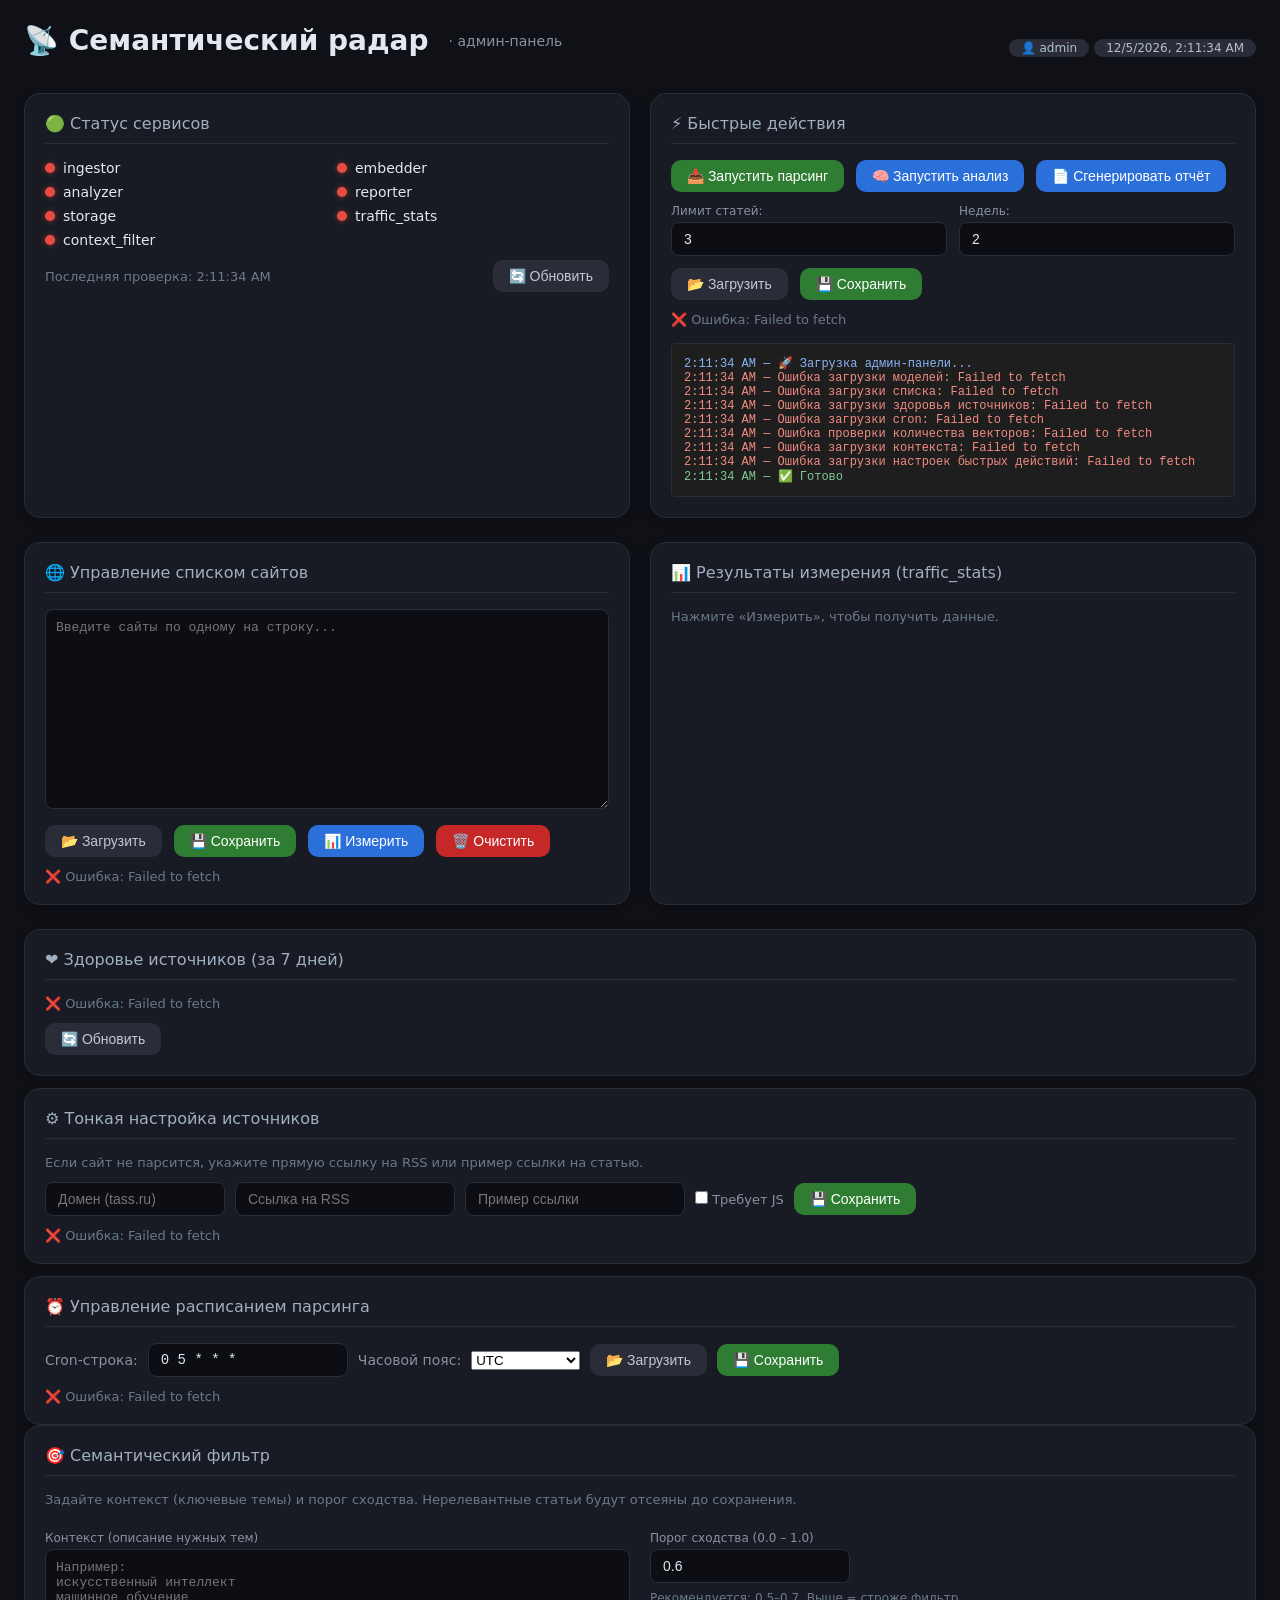
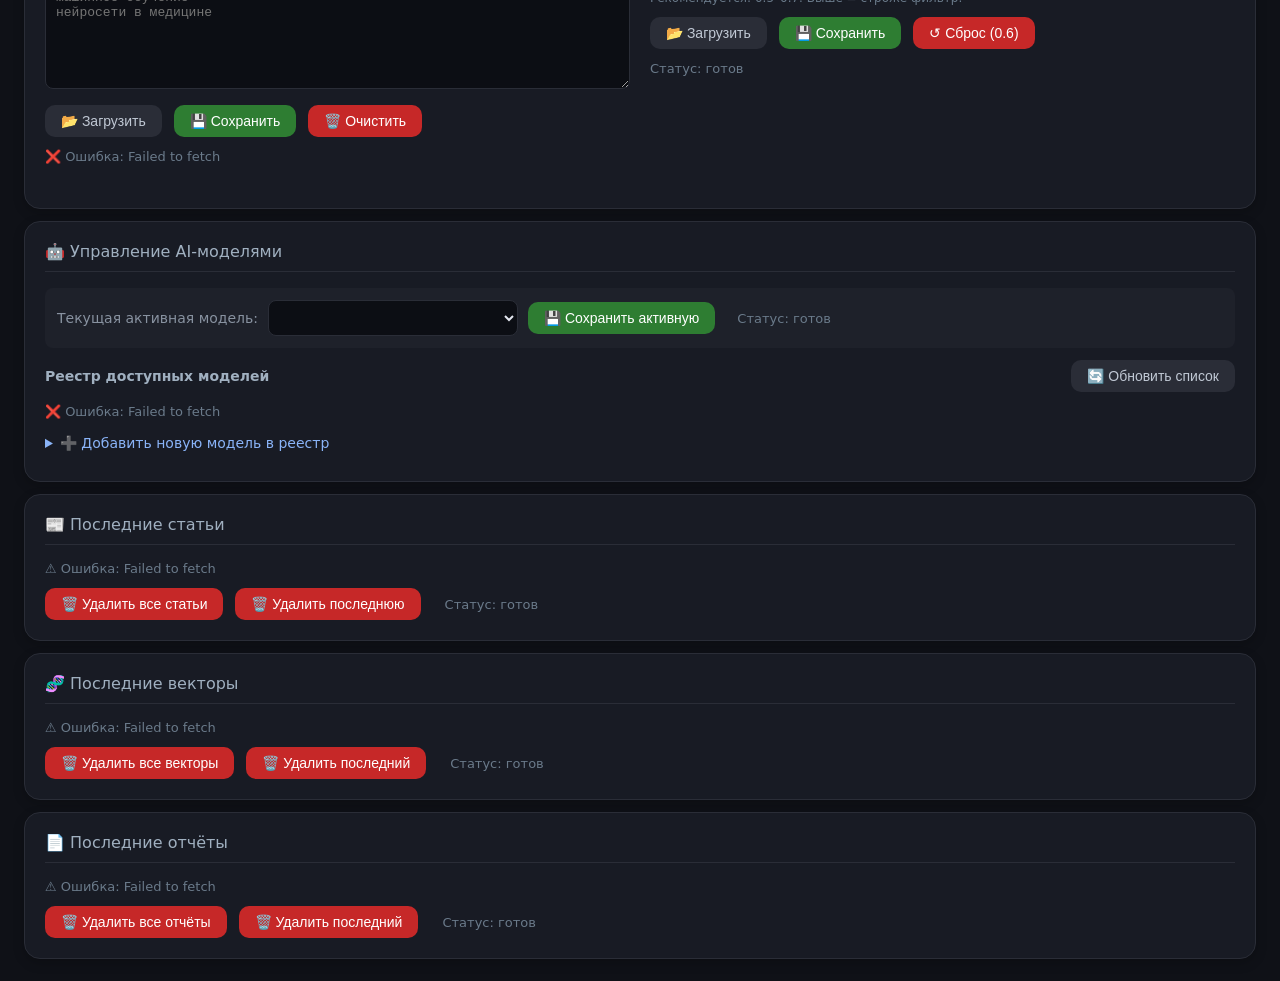
<file: index.html>
<!DOCTYPE html>
<html lang="ru">
<head>
    <meta charset="UTF-8">
    <meta name="viewport" content="width=device-width, initial-scale=1.0">
    <title>Семантический радар — админка</title>
    <link rel="stylesheet" href="/style.css">
</head>
<body>
<div class="container">

    <!-- ШАПКА -->
    <div class="flex-between">
        <h1>📡 Семантический радар <span class="sub">· админ-панель</span></h1>
        <div>
            <span class="badge" id="userBadge">👤 admin</span>
            <span class="badge" id="timeBadge">⏱️ загрузка...</span>
        </div>
    </div>

    <!-- СТАТУСЫ СЕРВИСОВ -->
    <div class="grid">
        <div class="card">
            <h3>🟢 Статус сервисов</h3>
            <div class="status-grid" id="statusContainer">
                <div class="status-item"><span class="dot gray"></span> ingestor</div>
                <div class="status-item"><span class="dot gray"></span> embedder</div>
                <div class="status-item"><span class="dot gray"></span> analyzer</div>
                <div class="status-item"><span class="dot gray"></span> reporter</div>
                <div class="status-item"><span class="dot gray"></span> storage</div>
                <div class="status-item"><span class="dot gray"></span> traffic_stats</div>
                <div class="status-item"><span class="dot gray"></span> context_filter</div>
            </div>
            <div class="mt-12 flex" style="justify-content: space-between;">
                <span class="text-muted">Последняя проверка: <span id="lastCheck">—</span></span>
                <button class="btn btn-secondary" id="refreshStatusBtn">🔄 Обновить</button>
            </div>
        </div>

        <!-- БЫСТРЫЕ ДЕЙСТВИЯ -->
        <div class="card">
            <h3>⚡ Быстрые действия</h3>
            <div class="flex mb-12">
                <button id="runParserBtn" class="btn btn-success">📥 Запустить парсинг</button>
                <button id="runAnalysisBtn" class="btn">🧠 Запустить анализ</button>
                <button id="generateReportBtn" class="btn">📄 Сгенерировать отчёт</button>
            </div>
            
            <div class="grid-2col" style="margin: 0; gap: 12px;">
                <div>
                    <label class="form-label">Лимит статей:</label>
                    <input type="number" id="limitInput" class="input-sm" value="3" min="1" max="50" style="width: 100%;">
                </div>
                <div>
                    <label class="form-label">Недель:</label>
                    <input type="number" id="weeksInput" class="input-sm" value="2" min="1" max="12" style="width: 100%;">
                </div>
            </div>
            
            <div class="flex mt-12">
                <button id="loadQuickActionsBtn" class="btn btn-secondary">📂 Загрузить</button>
                <button id="saveQuickActionsBtn" class="btn btn-success">💾 Сохранить</button>
            </div>
            <div id="quickActionsStatus" class="text-muted mt-12">📋 Готов к работе...</div>
            <div id="taskProgress" class="mt-12" style="font-weight: bold; color: #ffd700; display: none;"></div>
            <div id="logArea" class="log-area mt-12" style="max-height: 300px; overflow-y: auto; background: #1e1e1e; color: #d4d4d4; border-radius: 4px; padding: 12px; font-family: monospace; font-size: 12px; margin-top: 16px;"></div>
        </div>
    </div>

    <!-- УПРАВЛЕНИЕ СПИСКОМ САЙТОВ И CRON -->
    <div class="grid-2col">
        <!-- Левая колонка: список сайтов -->
        <div class="card">
            <h3>🌐 Управление списком сайтов</h3>
            <textarea id="sourcesTextarea" placeholder="Введите сайты по одному на строку..."></textarea>
            <div class="flex mt-12">
                <button class="btn btn-secondary" id="loadSourcesBtn">📂 Загрузить</button>
                <button class="btn btn-success" id="saveSourcesBtn">💾 Сохранить</button>
                <button class="btn" id="measureSourcesBtn">📊 Измерить</button>
                <button class="btn btn-danger" id="clearSourcesBtn">🗑️ Очистить</button>
            </div>
            <div id="sourcesStatus" class="mt-12 text-muted">Статус: готов</div>
        </div>

        <!-- Правая колонка: результаты traffic_stats -->
        <div class="card">
            <h3>📊 Результаты измерения (traffic_stats)</h3>
            <div id="trafficStatsResults">
                <p class="text-muted">Нажмите «Измерить», чтобы получить данные.</p>
            </div>
        </div>
    </div>

    <!-- ЗДОРОВЬЕ ИСТОЧНИКОВ -->
    <div class="card mt-12">
        <h3>❤️ Здоровье источников (за 7 дней)</h3>
        <div id="sourceHealthContainer">
            <p class="text-muted">Загрузка...</p>
        </div>
        <div class="flex mt-12">
            <button class="btn btn-secondary" id="refreshHealthBtn">🔄 Обновить</button>
        </div>
    </div>

    <!-- ТОНКАЯ НАСТРОЙКА ИСТОЧНИКОВ -->
    <div class="card mt-12">
        <h3>⚙️ Тонкая настройка источников</h3>
        <p class="text-muted" style="font-size: 13px;">Если сайт не парсится, укажите прямую ссылку на RSS или пример ссылки на статью.</p>
        
        <div class="flex mt-12" style="gap: 10px; align-items: center; flex-wrap: wrap;">
            <input type="text" id="cfgDomain" class="input-sm" placeholder="Домен (tass.ru)" style="width: 180px;">
            <input type="text" id="cfgRss" class="input-sm" placeholder="Ссылка на RSS" style="width: 220px;">
            <input type="text" id="cfgExample" class="input-sm" placeholder="Пример ссылки" style="width: 220px;">
            <label style="font-size: 13px; color: #8892a0;"><input type="checkbox" id="cfgRequiresJs"> Требует JS</label>
            <button class="btn btn-success" id="saveSourceConfigBtn">💾 Сохранить</button>
        </div>
        <div id="sourceConfigsList" class="mt-12 text-muted">Загрузка...</div>
    </div>

    <!-- УПРАВЛЕНИЕ РАСПИСАНИЕМ -->
    <div class="card mt-12">
    <h3>⏰ Управление расписанием парсинга</h3>
        <div class="flex" style="flex-wrap: wrap; gap: 10px;">
            <label style="font-size:14px; color:#8892a0;">Cron-строка:</label>
            <input type="text" id="cronInput" class="cron-input" placeholder="0 5 * * *" value="0 5 * * *">
            <label style="font-size:14px; color:#8892a0;">Часовой пояс:</label>
            <select id="timezoneSelect">
                <option value="UTC">UTC</option>
                <option value="Europe/Moscow">Москва (MSK)</option>
                <option value="Asia/Yekaterinburg">Екатеринбург</option>
                <option value="Asia/Novosibirsk">Новосибирск</option>
                <option value="Asia/Vladivostok">Владивосток</option>
            </select>
            <button class="btn btn-secondary" id="loadCronBtn">📂 Загрузить</button>
            <button class="btn btn-success" id="saveCronBtn">💾 Сохранить</button>
        </div>
        <div id="cronStatus" class="mt-12 text-muted">Статус: готов</div>
    </div>

    <!-- ========== СЕМАНТИЧЕСКИЙ ФИЛЬТР (Этап 5) ========== -->
    <div class="card">
        <h3>🎯 Семантический фильтр</h3>
        <p class="text-muted mb-12">Задайте контекст (ключевые темы) и порог сходства. Нерелевантные статьи будут отсеяны до сохранения.</p>
        
        <div class="grid-2col">
            <!-- Блок: Контекст -->
            <div>
                <label class="form-label">Контекст (описание нужных тем)</label>
                <textarea id="contextTextarea" placeholder="Например:&#10;искусственный интеллект&#10;машинное обучение&#10;нейросети в медицине" rows="6" style="min-height: 140px;"></textarea>
                <div class="flex mt-12">
                    <button id="loadContextBtn" class="btn btn-secondary">📂 Загрузить</button>
                    <button id="saveContextBtn" class="btn btn-success">💾 Сохранить</button>
                    <button id="clearContextBtn" class="btn btn-danger">🗑️ Очистить</button>
                </div>
                <div id="contextStatus" class="text-muted mt-12">Статус: готов</div>
            </div>
            
            <!-- Блок: Порог -->
            <div>
                <label class="form-label">Порог сходства (0.0 – 1.0)</label>
                <input type="number" id="thresholdInput" class="input-sm" 
                    min="0" max="1" step="0.05" value="0.6" 
                    style="width: 100%; max-width: 200px;">
                <p class="text-muted" style="margin-top: 8px; font-size: 12px;">
                    Рекомендуется: 0.5–0.7. Выше = строже фильтр.
                </p>
                <div class="flex mt-12">
                    <button id="loadThresholdBtn" class="btn btn-secondary">📂 Загрузить</button>
                    <button id="saveThresholdBtn" class="btn btn-success">💾 Сохранить</button>
                    <button id="resetThresholdBtn" class="btn btn-danger">↺ Сброс (0.6)</button>
                </div>
                <div id="thresholdStatus" class="text-muted mt-12">Статус: готов</div>
            </div>
        </div>
    </div>

    <!-- УПРАВЛЕНИЕ МОДЕЛЯМИ -->
    <div class="card mt-12">
        <h3>🤖 Управление AI-моделями</h3>
        
        <!-- Выбор активной модели -->
        <div class="mb-12" style="padding: 12px; background: #1e212a; border-radius: 8px;">
            <div class="flex" style="flex-wrap: wrap; gap: 10px; align-items: center;">
                <label style="font-size:14px; color:#8892a0; font-weight: 500;">Текущая активная модель:</label>
                <select id="activeModelSelect" class="input-sm" style="width: 250px;"></select>
                <button class="btn btn-success" id="saveActiveModelBtn">💾 Сохранить активную</button>
                <span id="activeModelStatus" class="text-muted" style="margin-left: 12px;">Статус: готов</span>
            </div>
            <div id="fallbackIndicator" class="mt-12" style="padding: 8px 12px; background: #3d2817; border-left: 3px solid #f28b82; border-radius: 4px; color: #f28b82; display: none;"></div>
            <div id="vectorsWarningBanner" class="mt-12" style="padding: 8px 12px; background: #3d2817; border-left: 3px solid #f28b82; border-radius: 4px; color: #f28b82; display: none;"></div>
        </div>

        <!-- Таблица реестра моделей -->
        <div class="flex-between mb-12">
            <h4 style="font-size: 14px; color: #a0b0c0;">Реестр доступных моделей</h4>
            <button class="btn btn-secondary" id="loadModelsBtn">🔄 Обновить список</button>
        </div>
        <div id="modelsTableContainer">
            <p class="text-muted">Загрузка списка моделей...</p>
        </div>

        <!-- Форма добавления новой модели -->
        <details class="mt-12" style="margin-top: 16px;">
            <summary style="cursor: pointer; color: #8ab4f8; font-size: 14px; margin-bottom: 10px;">➕ Добавить новую модель в реестр</summary>
            <div class="form-grid" style="display: grid; grid-template-columns: 1fr 1fr; gap: 12px; margin-top: 10px;">
                <div>
                    <label class="form-label">Slug (уникальный ID)</label>
                    <input type="text" id="modelSlug" class="input-sm" placeholder="e.g. my-custom-model" style="width: 100%;">
                </div>
                <div>
                    <label class="form-label">Отображаемое имя</label>
                    <input type="text" id="modelName" class="input-sm" placeholder="My Custom Model" style="width: 100%;">
                </div>
                <div>
                    <label class="form-label">Тип провайдера</label>
                    <select id="modelProviderType" class="input-sm" style="width: 100%;">
                        <option value="local_huggingface">Локальная (HuggingFace)</option>
                        <option value="openai_api">OpenAI API (Timeweb и др.)</option>
                    </select>
                </div>
                <div>
                    <label class="form-label">Имя модели (model_name)</label>
                    <input type="text" id="modelModelName" class="input-sm" placeholder="intfloat/multilingual-e5-base" style="width: 100%;">
                </div>
                <div>
                    <label class="form-label">Размерность вектора</label>
                    <input type="number" id="modelDimension" class="input-sm" placeholder="768" style="width: 100%;">
                </div>
                <div>
                    <label class="form-label">Base URL (для API)</label>
                    <input type="text" id="modelBaseUrl" class="input-sm" placeholder="https://api.timeweb.ai/v1" style="width: 100%;">
                </div>
                <div>
                    <label class="form-label">API Key (для API)</label>
                    <input type="text" id="modelApiKey" class="input-sm" placeholder="***" style="width: 100%;">
                </div>
                <div>
                    <label class="form-label">Путь к весам (для локальных)</label>
                    <input type="text" id="modelModelPath" class="input-sm" placeholder="/app/models/..." style="width: 100%;">
                </div>
                <div style="grid-column: span 2;">
                    <label style="display: flex; align-items: center; gap: 8px; cursor: pointer;">
                        <input type="checkbox" id="modelRequiresPrefix">
                        <span class="form-label" style="margin: 0;">Требует префиксов (query:/passage: для E5)</span>
                    </label>
                </div>
            </div>
            <div class="flex mt-12">
                <button class="btn btn-success" id="addModelBtn">➕ Добавить в реестр</button>
                <span id="addModelStatus" class="text-muted">Статус: готов</span>
            </div>
        </details>
    </div>

    <!-- ПОСЛЕДНИЕ СТАТЬИ -->
    <div class="card mt-12">
        <h3>📰 Последние статьи</h3>
        <div id="articlesContainer"><p class="text-muted">Загрузка статей...</p></div>
        <div class="flex mt-12">
            <button class="btn btn-danger" id="deleteAllArticlesBtn">🗑️ Удалить все статьи</button>
            <button class="btn btn-danger" id="deleteLastArticleBtn">🗑️ Удалить последнюю</button>
            <span id="deleteArticlesStatus" class="text-muted" style="margin-left: 12px;">Статус: готов</span>
        </div>
    </div>

    <!-- ПОСЛЕДНИЕ ВЕКТОРЫ -->
    <div class="card mt-12">
        <h3>🧬 Последние векторы</h3>
        <div id="vectorsContainer"><p class="text-muted">Загрузка векторов...</p></div>
        <div class="flex mt-12">
            <button class="btn btn-danger" id="deleteVectorsBtn">🗑️ Удалить все векторы</button>
            <button class="btn btn-danger" id="deleteLastVectorBtn">🗑️ Удалить последний</button>
            <span id="deleteVectorsStatus" class="text-muted" style="margin-left: 12px;">Статус: готов</span>
        </div>
    </div>

    <!-- ПОСЛЕДНИЕ ОТЧЁТЫ -->
    <div class="card mt-12">
        <h3>📄 Последние отчёты</h3>
        <div id="reportsContainer"><p class="text-muted">Загрузка отчётов...</p></div>
        <div class="flex mt-12">
            <button class="btn btn-danger" id="deleteReportsBtn">🗑️ Удалить все отчёты</button>
            <button class="btn btn-danger" id="deleteLastReportBtn">🗑️ Удалить последний</button>
            <span id="deleteReportsStatus" class="text-muted" style="margin-left: 12px;">Статус: готов</span>
        </div>
    </div>
</div>

<script src="/app.js"></script>
</body>
</html>
</file>
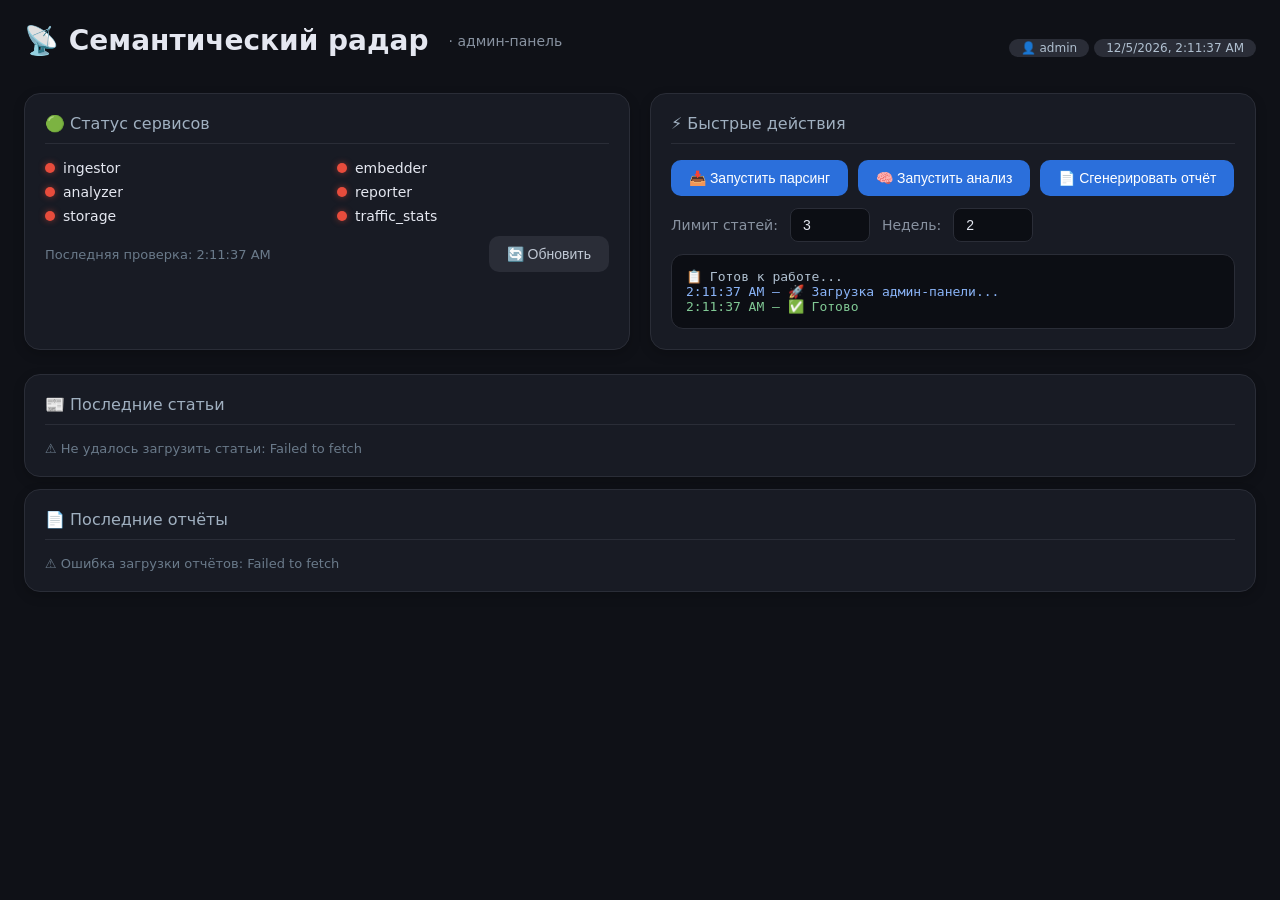
<file: dashboard.html>
<!DOCTYPE html>
<html lang="ru">
<head>
    <meta charset="UTF-8">
    <meta name="viewport" content="width=device-width, initial-scale=1.0">
    <title>Семантический радар — админка</title>
    <style>
        /* Общий стиль */
        * { box-sizing: border-box; margin: 0; }
        body {
            font-family: system-ui, -apple-system, sans-serif;
            background: #0f1117;
            color: #e4e7f0;
            padding: 24px;
            min-height: 100vh;
        }
        .container {
            max-width: 1400px;
            margin: 0 auto;
        }
        h1 {
            font-size: 28px;
            font-weight: 600;
            margin-bottom: 12px;
            display: flex;
            align-items: center;
            gap: 12px;
        }
        .sub {
            color: #8892a0;
            font-size: 14px;
            font-weight: 400;
            margin-left: 8px;
        }
        .grid {
            display: grid;
            grid-template-columns: repeat(auto-fit, minmax(320px, 1fr));
            gap: 20px;
            margin: 24px 0;
        }
        .card {
            background: #181b24;
            border-radius: 16px;
            padding: 20px;
            border: 1px solid #2a2d37;
            box-shadow: 0 4px 12px rgba(0,0,0,0.2);
        }
        .card h3 {
            font-size: 16px;
            font-weight: 500;
            color: #a0b0c0;
            margin-bottom: 16px;
            border-bottom: 1px solid #2a2d37;
            padding-bottom: 10px;
        }
        .status-grid {
            display: grid;
            grid-template-columns: 1fr 1fr;
            gap: 8px 20px;
        }
        .status-item {
            display: flex;
            align-items: center;
            gap: 8px;
            font-size: 14px;
        }
        .dot {
            display: inline-block;
            width: 10px;
            height: 10px;
            border-radius: 50%;
            flex-shrink: 0;
        }
        .dot.green { background: #2ecc71; box-shadow: 0 0 6px #2ecc7180; }
        .dot.red { background: #e74c3c; box-shadow: 0 0 6px #e74c3c80; }
        .dot.gray { background: #4a4f5e; }
        .btn {
            background: #2b6fdb;
            color: #fff;
            border: none;
            padding: 10px 18px;
            border-radius: 10px;
            font-size: 14px;
            font-weight: 500;
            cursor: pointer;
            transition: background 0.2s, opacity 0.2s;
            display: inline-flex;
            align-items: center;
            gap: 8px;
        }
        .btn:hover:not(:disabled) { background: #1f5bbf; }
        .btn:disabled { opacity: 0.5; cursor: not-allowed; }
        .btn-secondary {
            background: #2a2d37;
            color: #c0c8d4;
        }
        .btn-secondary:hover:not(:disabled) { background: #3a3f4b; }
        .flex { display: flex; flex-wrap: wrap; gap: 12px; align-items: center; }
        .flex-between { display: flex; justify-content: space-between; align-items: center; flex-wrap: wrap; }
        .log-area {
            background: #0c0e14;
            border-radius: 12px;
            padding: 14px;
            font-family: 'Menlo', 'Consolas', monospace;
            font-size: 13px;
            max-height: 180px;
            overflow-y: auto;
            border: 1px solid #2a2d37;
            white-space: pre-wrap;
            word-break: break-all;
            color: #b0c0d0;
        }
        .log-area .error { color: #f28b82; }
        .log-area .success { color: #81c995; }
        .log-area .info { color: #8ab4f8; }
        .table-wrap {
            overflow-x: auto;
            margin-top: 12px;
        }
        table {
            width: 100%;
            border-collapse: collapse;
            font-size: 14px;
        }
        th {
            text-align: left;
            padding: 10px 8px;
            color: #8892a0;
            font-weight: 500;
            border-bottom: 1px solid #2a2d37;
        }
        td {
            padding: 10px 8px;
            border-bottom: 1px solid #1e212a;
            color: #d0d8e0;
        }
        .badge {
            background: #2a2d37;
            padding: 2px 12px;
            border-radius: 20px;
            font-size: 12px;
            color: #b0c0d0;
        }
        .link {
            color: #8ab4f8;
            text-decoration: none;
        }
        .link:hover { text-decoration: underline; }
        .mt-12 { margin-top: 12px; }
        .mb-12 { margin-bottom: 12px; }
        .text-center { text-align: center; }
        .text-muted { color: #6a7a8a; font-size: 13px; }
        .tag {
            display: inline-block;
            background: #2a2d37;
            padding: 2px 8px;
            border-radius: 12px;
            font-size: 12px;
            color: #b0c0d0;
        }
        .gap-8 { gap: 8px; }
        .input-sm {
            background: #0c0e14;
            border: 1px solid #2a2d37;
            color: #e4e7f0;
            border-radius: 8px;
            padding: 8px 12px;
            font-size: 14px;
            width: 80px;
        }
        @media (max-width: 600px) {
            body { padding: 12px; }
            .grid { grid-template-columns: 1fr; }
        }
    </style>
</head>
<body>
<div class="container">

    <!-- ШАПКА -->
    <div class="flex-between">
        <h1>
            📡 Семантический радар
            <span class="sub">· админ-панель</span>
        </h1>
        <div>
            <span class="badge" id="userBadge">👤 admin</span>
            <span class="badge" id="timeBadge">⏱️ загрузка...</span>
        </div>
    </div>

    <!-- СТАТУСЫ СЕРВИСОВ -->
    <div class="grid">
        <div class="card">
            <h3>🟢 Статус сервисов</h3>
            <div class="status-grid" id="statusContainer">
                <div class="status-item"><span class="dot gray"></span> ingestor</div>
                <div class="status-item"><span class="dot gray"></span> embedder</div>
                <div class="status-item"><span class="dot gray"></span> analyzer</div>
                <div class="status-item"><span class="dot gray"></span> reporter</div>
                <div class="status-item"><span class="dot gray"></span> storage</div>
                <div class="status-item"><span class="dot gray"></span> traffic_stats</div>
            </div>
            <div class="mt-12 flex" style="justify-content: space-between;">
                <span class="text-muted">Последняя проверка: <span id="lastCheck">—</span></span>
                <button class="btn btn-secondary" id="refreshStatusBtn">🔄 Обновить</button>
            </div>
        </div>

        <!-- БЫСТРЫЕ ДЕЙСТВИЯ -->
        <div class="card">
            <h3>⚡ Быстрые действия</h3>
            <div class="flex" style="flex-wrap: wrap; gap: 10px;">
                <button class="btn" id="runParserBtn">📥 Запустить парсинг</button>
                <button class="btn" id="runAnalysisBtn">🧠 Запустить анализ</button>
                <button class="btn" id="generateReportBtn">📄 Сгенерировать отчёт</button>
            </div>
            <div class="flex mt-12" style="gap: 12px; align-items: center;">
                <label style="font-size:14px; color:#8892a0;">Лимит статей:</label>
                <input type="number" id="limitInput" class="input-sm" value="3" min="1" max="20">
                <label style="font-size:14px; color:#8892a0;">Недель:</label>
                <input type="number" id="weeksInput" class="input-sm" value="2" min="1" max="4">
            </div>
            <div id="actionLog" class="mt-12">
                <div class="log-area" id="logArea">📋 Готов к работе...</div>
            </div>
        </div>
    </div>

    <!-- ПОСЛЕДНИЕ СТАТЬИ -->
    <div class="card">
        <h3>📰 Последние статьи</h3>
        <div id="articlesContainer">
            <p class="text-muted">Загрузка статей...</p>
        </div>
    </div>

    <!-- ПОСЛЕДНИЕ ОТЧЁТЫ -->
    <div class="card mt-12">
        <h3>📄 Последние отчёты</h3>
        <div id="reportsContainer">
            <p class="text-muted">Загрузка отчётов...</p>
        </div>
    </div>

</div>

<script>
    // ---------- КОНФИГ ----------
    const SERVICES = {
        ingestor:  { url: '/ingestor', health: '/health' },
        embedder:  { url: '/embedder', health: '/health' },
        analyzer:  { url: '/analyzer', health: '/health' },
        reporter:  { url: '/reporter', health: '/health' },
        storage:   { url: '/storage', health: '/health' },
        traffic_stats: { url: '/traffic_stats', health: '/health' }
    };

    // Базовый URL для API (Nginx проксирует /ingestor/run и т.д.)
    // Если вы открываете dashboard.html локально, запросы будут к localhost:80
    // Если через домен — укажите BASE_URL = '' (относительный путь)
    // const BASE_URL = window.location.origin;  // берёт текущий хост (например, https://lithef.twc1.net)
    const BASE_URL = 'https://lithef.twc1.net';

    // ---------- DOM-элементы ----------
    const statusContainer = document.getElementById('statusContainer');
    const lastCheckEl = document.getElementById('lastCheck');
    const logArea = document.getElementById('logArea');
    const articlesContainer = document.getElementById('articlesContainer');
    const reportsContainer = document.getElementById('reportsContainer');
    const runParserBtn = document.getElementById('runParserBtn');
    const runAnalysisBtn = document.getElementById('runAnalysisBtn');
    const generateReportBtn = document.getElementById('generateReportBtn');
    const refreshStatusBtn = document.getElementById('refreshStatusBtn');
    const limitInput = document.getElementById('limitInput');
    const weeksInput = document.getElementById('weeksInput');
    const timeBadge = document.getElementById('timeBadge');

    // ---------- УТИЛИТЫ ----------
    function log(msg, type = 'info') {
        const color = type === 'error' ? 'error' : type === 'success' ? 'success' : 'info';
        logArea.innerHTML += `<div class="${color}">${new Date().toLocaleTimeString()} — ${msg}</div>`;
        logArea.scrollTop = logArea.scrollHeight;
    }

    function clearLog() {
        logArea.innerHTML = '';
        log('Очищен');
    }

    function updateTime() {
        timeBadge.textContent = new Date().toLocaleString();
    }
    setInterval(updateTime, 10000);
    updateTime();

    // ---------- СТАТУСЫ СЕРВИСОВ ----------
    async function checkStatuses() {
        const items = statusContainer.querySelectorAll('.status-item');
        let allOk = true;
        let i = 0;
        for (const [name, cfg] of Object.entries(SERVICES)) {
            const dot = items[i].querySelector('.dot');
            try {
                const resp = await fetch(`${BASE_URL}${cfg.url}${cfg.health}`, {
                    signal: AbortSignal.timeout(3000)
                });
                if (resp.ok) {
                    dot.className = 'dot green';
                } else {
                    dot.className = 'dot red';
                    allOk = false;
                }
            } catch (e) {
                dot.className = 'dot red';
                allOk = false;
            }
            i++;
        }
        lastCheckEl.textContent = new Date().toLocaleTimeString();
        return allOk;
    }

    refreshStatusBtn.addEventListener('click', () => {
        log('Обновление статусов...', 'info');
        checkStatuses().then(ok => {
            log(ok ? 'Все сервисы доступны ✅' : 'Некоторые сервисы недоступны ❌', ok ? 'success' : 'error');
        });
    });

    // ---------- ЗАПУСК ПАРСИНГА ----------
    async function runParser() {
        const limit = parseInt(limitInput.value) || 3;
        runParserBtn.disabled = true;
        log(`Запуск парсинга (limit=${limit})...`, 'info');

        try {
            const resp = await fetch(`${BASE_URL}/ingestor/run`, {
                method: 'POST',
                headers: { 'Content-Type': 'application/json' },
                body: JSON.stringify({
                    user_id: 'admin',
                    limit: limit
                })
            });
            if (!resp.ok) throw new Error(`HTTP ${resp.status}`);
            const data = await resp.json();
            log(`✅ Парсинг запущен: task_id=${data.task_id}`, 'success');

            // Проверяем статус задачи через 3 секунды
            setTimeout(() => checkTaskStatus(data.task_id), 3000);
        } catch (e) {
            log(`❌ Ошибка: ${e.message}`, 'error');
        } finally {
            runParserBtn.disabled = false;
        }
    }

    async function checkTaskStatus(taskId) {
        try {
            const resp = await fetch(`${BASE_URL}/ingestor/status/${taskId}`);
            if (!resp.ok) throw new Error(`HTTP ${resp.status}`);
            const data = await resp.json();
            if (data.status === 'completed') {
                log(`✅ Задача ${taskId} завершена: ${data.result?.total_articles || 0} статей`, 'success');
                loadArticles();  // обновляем список статей
            } else if (data.status === 'failed') {
                log(`❌ Задача ${taskId} упала: ${data.error}`, 'error');
            } else {
                log(`⏳ Задача ${taskId} выполняется (${data.status})...`, 'info');
                setTimeout(() => checkTaskStatus(taskId), 5000);
            }
        } catch (e) {
            log(`❌ Ошибка при проверке статуса: ${e.message}`, 'error');
        }
    }

    // ---------- ЗАПУСК АНАЛИЗА ----------
    async function runAnalysis() {
        const weeks = parseInt(weeksInput.value) || 2;
        runAnalysisBtn.disabled = true;
        log(`Запуск анализа (weeks=${weeks})...`, 'info');

        try {
            const resp = await fetch(`${BASE_URL}/analyzer/analyze`, {
                method: 'POST',
                headers: { 'Content-Type': 'application/json' },
                body: JSON.stringify({ user_id: 'admin', weeks: weeks })
            });
            if (!resp.ok) throw new Error(`HTTP ${resp.status}`);
            const data = await resp.json();
            log(`✅ Анализ завершён: drift_score=${data.drift_score?.toFixed(4) || '—'}`, 'success');
            // Показываем результат в логе
            log(`📊 Сместившихся тем: ${data.shifted_topics?.length || 0}`, 'info');
            // Автоматически генерируем отчёт
            await generateReport(data);
        } catch (e) {
            log(`❌ Ошибка анализа: ${e.message}`, 'error');
        } finally {
            runAnalysisBtn.disabled = false;
        }
    }

    // ---------- ГЕНЕРАЦИЯ ОТЧЁТА ----------
    async function generateReport(analysisData) {
        generateReportBtn.disabled = true;
        log('Генерация отчёта...', 'info');

        try {
            const resp = await fetch(`${BASE_URL}/reporter/generate`, {
                method: 'POST',
                headers: { 'Content-Type': 'application/json' },
                body: JSON.stringify({
                    user_id: 'admin',
                    analysis_result: analysisData
                })
            });
            if (!resp.ok) throw new Error(`HTTP ${resp.status}`);
            const data = await resp.json();
            log(`✅ Отчёт сгенерирован: ${data.report_url}`, 'success');
            loadReports();  // обновляем список отчётов
            // Добавляем ссылку в лог
            log(`🔗 ${window.location.origin}${data.report_url}`, 'info');
        } catch (e) {
            log(`❌ Ошибка генерации отчёта: ${e.message}`, 'error');
        } finally {
            generateReportBtn.disabled = false;
        }
    }

    // ---------- ЗАГРУЗКА СТАТЕЙ ----------
    async function loadArticles() {
        try {
            const resp = await fetch(`${BASE_URL}/storage/list?user_id=admin&file_type=articles&limit=10`);
            if (!resp.ok) {
                // Если storage не даёт статьи, пробуем читать локальные JSON (заглушка)
                articlesContainer.innerHTML = `<p class="text-muted">⚠️ Storage не отвечает, попробуйте позже.</p>`;
                return;
            }
            const files = await resp.json();
            if (!files || files.length === 0) {
                articlesContainer.innerHTML = `<p class="text-muted">Нет статей.</p>`;
                return;
            }
            // Показываем таблицу
            let html = `<div class="table-wrap"><table>
                <thead><tr><th>Заголовок</th><th>Источник</th><th>Дата</th></tr></thead><tbody>`;
            for (const file of files) {
                // Предполагаем, что в метаданных есть preview или title
                const meta = file.metadata || {};
                html += `<tr>
                    <td>${meta.title || file.file_key || '—'}</td>
                    <td><span class="tag">${meta.source || '—'}</span></td>
                    <td>${file.created_at ? new Date(file.created_at).toLocaleDateString() : '—'}</td>
                </tr>`;
            }
            html += `</tbody></table></div>`;
            articlesContainer.innerHTML = html;
        } catch (e) {
            articlesContainer.innerHTML = `<p class="text-muted">⚠️ Не удалось загрузить статьи: ${e.message}</p>`;
        }
    }

    // ---------- ЗАГРУЗКА ОТЧЁТОВ ----------
    async function loadReports() {
        try {
            const resp = await fetch(`${BASE_URL}/storage/list?user_id=admin&file_type=reports&limit=5`);
            if (!resp.ok) {
                reportsContainer.innerHTML = `<p class="text-muted">Нет отчётов.</p>`;
                return;
            }
            const files = await resp.json();
            if (!files || files.length === 0) {
                reportsContainer.innerHTML = `<p class="text-muted">Нет сгенерированных отчётов.</p>`;
                return;
            }
            let html = `<div class="table-wrap"><table>
                <thead><tr><th>Дата</th><th>Файл</th><th>Ссылка</th></tr></thead><tbody>`;
            for (const file of files) {
                const fileId = file.id;
                const created = file.created_at ? new Date(file.created_at).toLocaleString() : '—';
                const fileName = file.file_key || 'отчёт';
                html += `<tr>
                    <td>${created}</td>
                    <td>${fileName}</td>
                    <td><a href="${BASE_URL}/reports/${fileId}" target="_blank" class="link">🔗 Открыть</a></td>
                </tr>`;
            }
            html += `</tbody></table></div>`;
            reportsContainer.innerHTML = html;
        } catch (e) {
            reportsContainer.innerHTML = `<p class="text-muted">⚠️ Ошибка загрузки отчётов: ${e.message}</p>`;
        }
    }

    // ---------- ПРИВЯЗКА КНОПОК ----------
    runParserBtn.addEventListener('click', runParser);
    runAnalysisBtn.addEventListener('click', runAnalysis);
    generateReportBtn.addEventListener('click', () => {
        // Если анализа нет — попробуем запустить его
        log('Запуск генерации отчёта без данных анализа — попробуйте сначала запустить анализ.', 'info');
    });

    // ---------- ИНИЦИАЛИЗАЦИЯ ----------
    async function init() {
        log('🚀 Загрузка админ-панели...', 'info');
        await checkStatuses();
        await loadArticles();
        await loadReports();
        log('✅ Готово', 'success');
    }

    init();

    // Автообновление статусов и данных раз в 60 секунд
    setInterval(() => {
        checkStatuses();
        loadArticles();
        loadReports();
    }, 60000);

</script>
</body>
</html>
</file>
<file: style.css>
* { box-sizing: border-box; margin: 0; }
body {
    font-family: system-ui, -apple-system, sans-serif;
    background: #0f1117;
    color: #e4e7f0;
    padding: 24px;
    min-height: 100vh;
}
.container { max-width: 1400px; margin: 0 auto; }
h1 {
    font-size: 28px;
    font-weight: 600;
    margin-bottom: 12px;
    display: flex;
    align-items: center;
    gap: 12px;
}
.sub { color: #8892a0; font-size: 14px; font-weight: 400; margin-left: 8px; }
.grid {
    display: grid;
    grid-template-columns: repeat(auto-fit, minmax(320px, 1fr));
    gap: 20px;
    margin: 24px 0;
}
.grid-2col {
    display: grid;
    grid-template-columns: 1fr 1fr;
    gap: 20px;
    margin: 24px 0;
}
.card {
    background: #181b24;
    border-radius: 16px;
    padding: 20px;
    border: 1px solid #2a2d37;
    box-shadow: 0 4px 12px rgba(0,0,0,0.2);
}
.card h3 {
    font-size: 16px;
    font-weight: 500;
    color: #a0b0c0;
    margin-bottom: 16px;
    border-bottom: 1px solid #2a2d37;
    padding-bottom: 10px;
}
.status-grid {
    display: grid;
    grid-template-columns: 1fr 1fr;
    gap: 8px 20px;
}
.status-item {
    display: flex;
    align-items: center;
    gap: 8px;
    font-size: 14px;
}
.dot {
    display: inline-block;
    width: 10px;
    height: 10px;
    border-radius: 50%;
    flex-shrink: 0;
}
.dot.green { background: #2ecc71; box-shadow: 0 0 6px #2ecc7180; }
.dot.red { background: #e74c3c; box-shadow: 0 0 6px #e74c3c80; }
.dot.gray { background: #4a4f5e; }
.btn {
    background: #2b6fdb;
    color: #fff;
    border: none;
    padding: 8px 16px;
    border-radius: 10px;
    font-size: 14px;
    font-weight: 500;
    cursor: pointer;
    transition: background 0.2s, opacity 0.2s;
    display: inline-flex;
    align-items: center;
    gap: 8px;
}
.btn:hover:not(:disabled) { background: #1f5bbf; }
.btn:disabled { opacity: 0.5; cursor: not-allowed; }
.btn-secondary { background: #2a2d37; color: #c0c8d4; }
.btn-secondary:hover:not(:disabled) { background: #3a3f4b; }
.btn-success { background: #2e7d32; color: #fff; }
.btn-success:hover:not(:disabled) { background: #1b5e20; }
.btn-danger { background: #c62828; color: #fff; }
.btn-danger:hover:not(:disabled) { background: #b71c1c; }
.flex { display: flex; flex-wrap: wrap; gap: 12px; align-items: center; }
.flex-between { display: flex; justify-content: space-between; align-items: center; flex-wrap: wrap; }
.log-area {
    background: #0c0e14;
    border-radius: 12px;
    padding: 14px;
    font-family: 'Menlo', 'Consolas', monospace;
    font-size: 13px;
    max-height: 180px;
    overflow-y: auto;
    border: 1px solid #2a2d37;
    white-space: pre-wrap;
    word-break: break-all;
    color: #b0c0d0;
}
.log-area .error { color: #f28b82; }
.log-area .success { color: #81c995; }
.log-area .info { color: #8ab4f8; }
.table-wrap { overflow-x: auto; margin-top: 12px; }
table {
    width: 100%;
    border-collapse: collapse;
    font-size: 14px;
}
th {
    text-align: left;
    padding: 10px 8px;
    color: #8892a0;
    font-weight: 500;
    border-bottom: 1px solid #2a2d37;
}
td {
    padding: 10px 8px;
    border-bottom: 1px solid #1e212a;
    color: #d0d8e0;
}
textarea {
    width: 100%;
    background: #0c0e14;
    border: 1px solid #2a2d37;
    color: #e4e7f0;
    border-radius: 8px;
    padding: 10px;
    font-family: 'Menlo', 'Consolas', monospace;
    font-size: 13px;
    resize: vertical;
    min-height: 200px;
}
.badge {
    background: #2a2d37;
    padding: 2px 12px;
    border-radius: 20px;
    font-size: 12px;
    color: #b0c0d0;
}
.link { color: #8ab4f8; text-decoration: none; }
.link:hover { text-decoration: underline; }
.mt-12 { margin-top: 12px; }
.mb-12 { margin-bottom: 12px; }
.text-muted { color: #6a7a8a; font-size: 13px; }
.tag {
    display: inline-block;
    background: #2a2d37;
    padding: 2px 8px;
    border-radius: 12px;
    font-size: 12px;
    color: #b0c0d0;
}
.input-sm {
    background: #0c0e14;
    border: 1px solid #2a2d37;
    color: #e4e7f0;
    border-radius: 8px;
    padding: 8px 12px;
    font-size: 14px;
    width: 200px;
}
.cron-input {
    background: #0c0e14;
    border: 1px solid #2a2d37;
    color: #e4e7f0;
    border-radius: 8px;
    padding: 8px 12px;
    font-size: 14px;
    width: 200px;
    font-family: 'Menlo', 'Consolas', monospace;
}
@media (max-width: 600px) {
    body { padding: 12px; }
    .grid { grid-template-columns: 1fr; }
    .grid-2col { grid-template-columns: 1fr; }
}

.form-label {
    display: block;
    font-size: 12px;
    color: #8892a0;
    margin-bottom: 4px;
}
details summary {
    font-weight: 500;
}
details[open] summary {
    margin-bottom: 16px;
}
</file>
